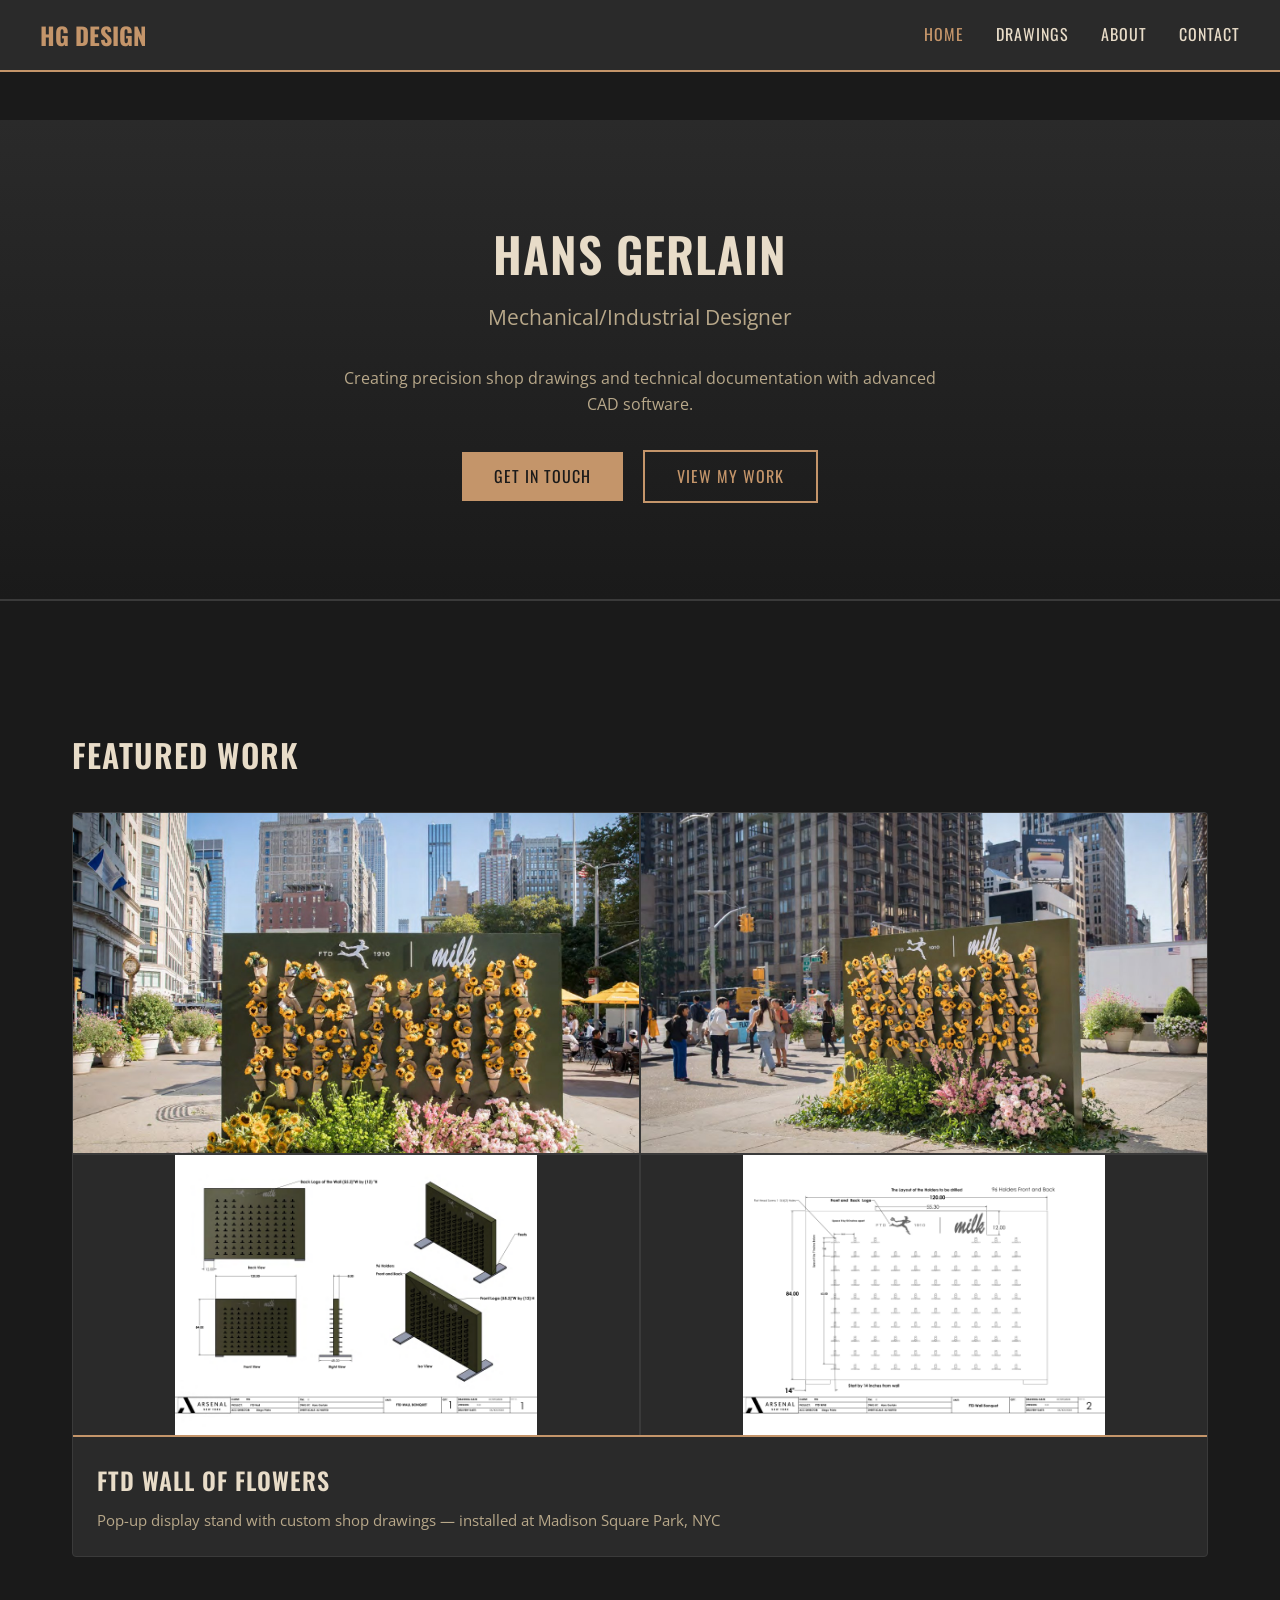
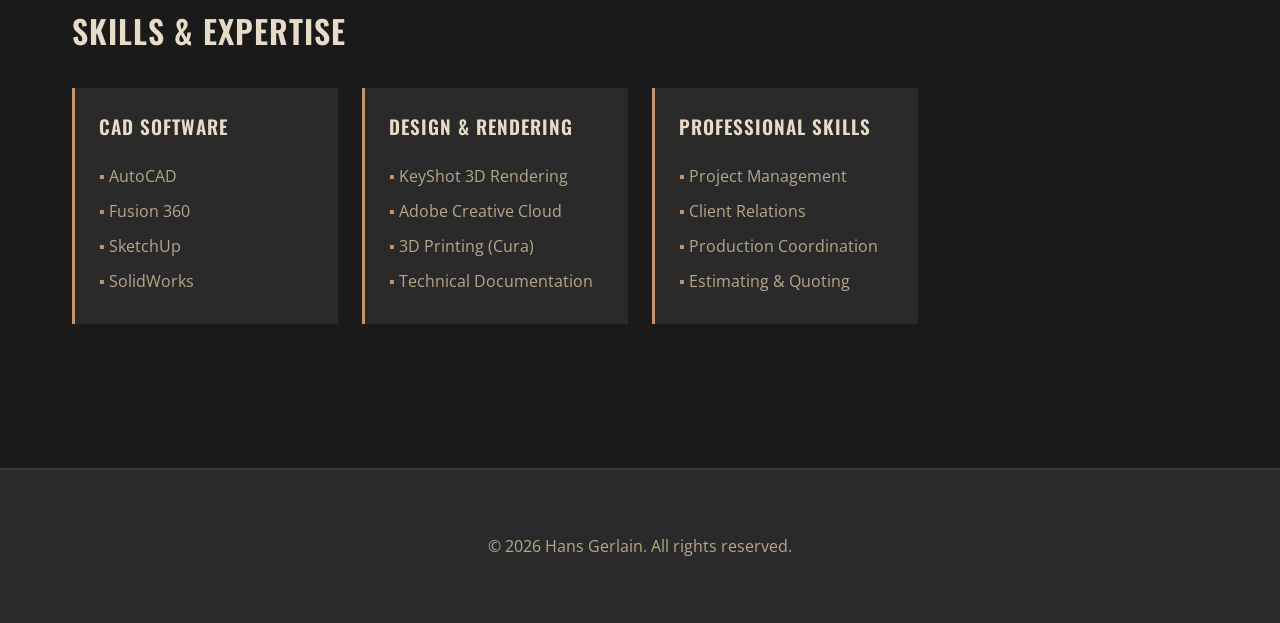
<file: index.html>
<!DOCTYPE html>
<html lang="en">
<head>
  <meta charset="UTF-8">
  <meta name="viewport" content="width=device-width, initial-scale=1.0">
  <title>CAD Designer Portfolio</title>
  <link rel="stylesheet" href="css/style.css">
  <link rel="icon" href="data:image/svg+xml,<svg xmlns='http://www.w3.org/2000/svg' viewBox='0 0 100 100'><text y='.9em' font-size='90'>🔨</text></svg>">
</head>
<body>

  <nav>
    <div class="nav-container">
      <a href="index.html" class="nav-logo">HG Design</a>
      <ul class="nav-links">
        <li><a href="index.html" class="active">Home</a></li>
        <li><a href="drawings.html">Drawings</a></li>
        <li><a href="about.html">About</a></li>
        <li><a href="contact.html">Contact</a></li>
      </ul>
    </div>
  </nav>

  <section class="hero">
    <div class="container">
      <h1>Hans Gerlain</h1>
      <p class="subtitle">Mechanical/Industrial Designer</p>
      <p style="max-width: 600px; margin: 0 auto 2rem; color: var(--text-secondary);">
        Creating precision shop drawings and technical documentation with advanced CAD software.
      </p>
      <a href="contact.html" class="btn">Get In Touch</a>
      <a href="drawings.html" class="btn btn-secondary" style="margin-left: 1rem;">View My Work</a>
    </div>
  </section>

  <main class="container">
    <section class="featured-projects">
      <h2>Featured Work</h2>
      <div class="cards-grid">
        <div class="card ftd-card">
          <div class="ftd-media">
            <img src="images/ftd-photo-1.jpg" alt="FTD Wall of Flowers pop-up at Madison Square Park, NYC" class="ftd-photo">
            <img src="images/ftd-photo-2.jpg" alt="FTD Wall of Flowers pop-up — three-quarter street view" class="ftd-photo">
            <img src="images/ftd-tech-iso.png" alt="FTD Wall of Flowers — isometric technical drawing" class="ftd-tech">
            <img src="images/ftd-tech-front.png" alt="FTD Wall of Flowers — front layout" class="ftd-tech">
          </div>
          <div class="card-body">
            <h3>FTD Wall of Flowers</h3>
            <p>Pop-up display stand with custom shop drawings — installed at Madison Square Park, NYC</p>
          </div>
        </div>
      </div>
    </section>

    <section>
      <h2>Skills & Expertise</h2>
      <div class="skills-grid">
        <div class="skill-category">
          <h4>CAD Software</h4>
          <ul>
            <li>AutoCAD</li>
            <li>Fusion 360</li>
            <li>SketchUp</li>
            <li>SolidWorks</li>
          </ul>
        </div>
        <div class="skill-category">
          <h4>Design & Rendering</h4>
          <ul>
            <li>KeyShot 3D Rendering</li>
            <li>Adobe Creative Cloud</li>
            <li>3D Printing (Cura)</li>
            <li>Technical Documentation</li>
          </ul>
        </div>
        <div class="skill-category">
          <h4>Professional Skills</h4>
          <ul>
            <li>Project Management</li>
            <li>Client Relations</li>
            <li>Production Coordination</li>
            <li>Estimating & Quoting</li>
          </ul>
        </div>
      </div>
    </section>
  </main>

  <footer>
    <div class="container">
      <p>&copy; 2026 Hans Gerlain. All rights reserved.</p>
    </div>
  </footer>

</body>
</html>
</file>
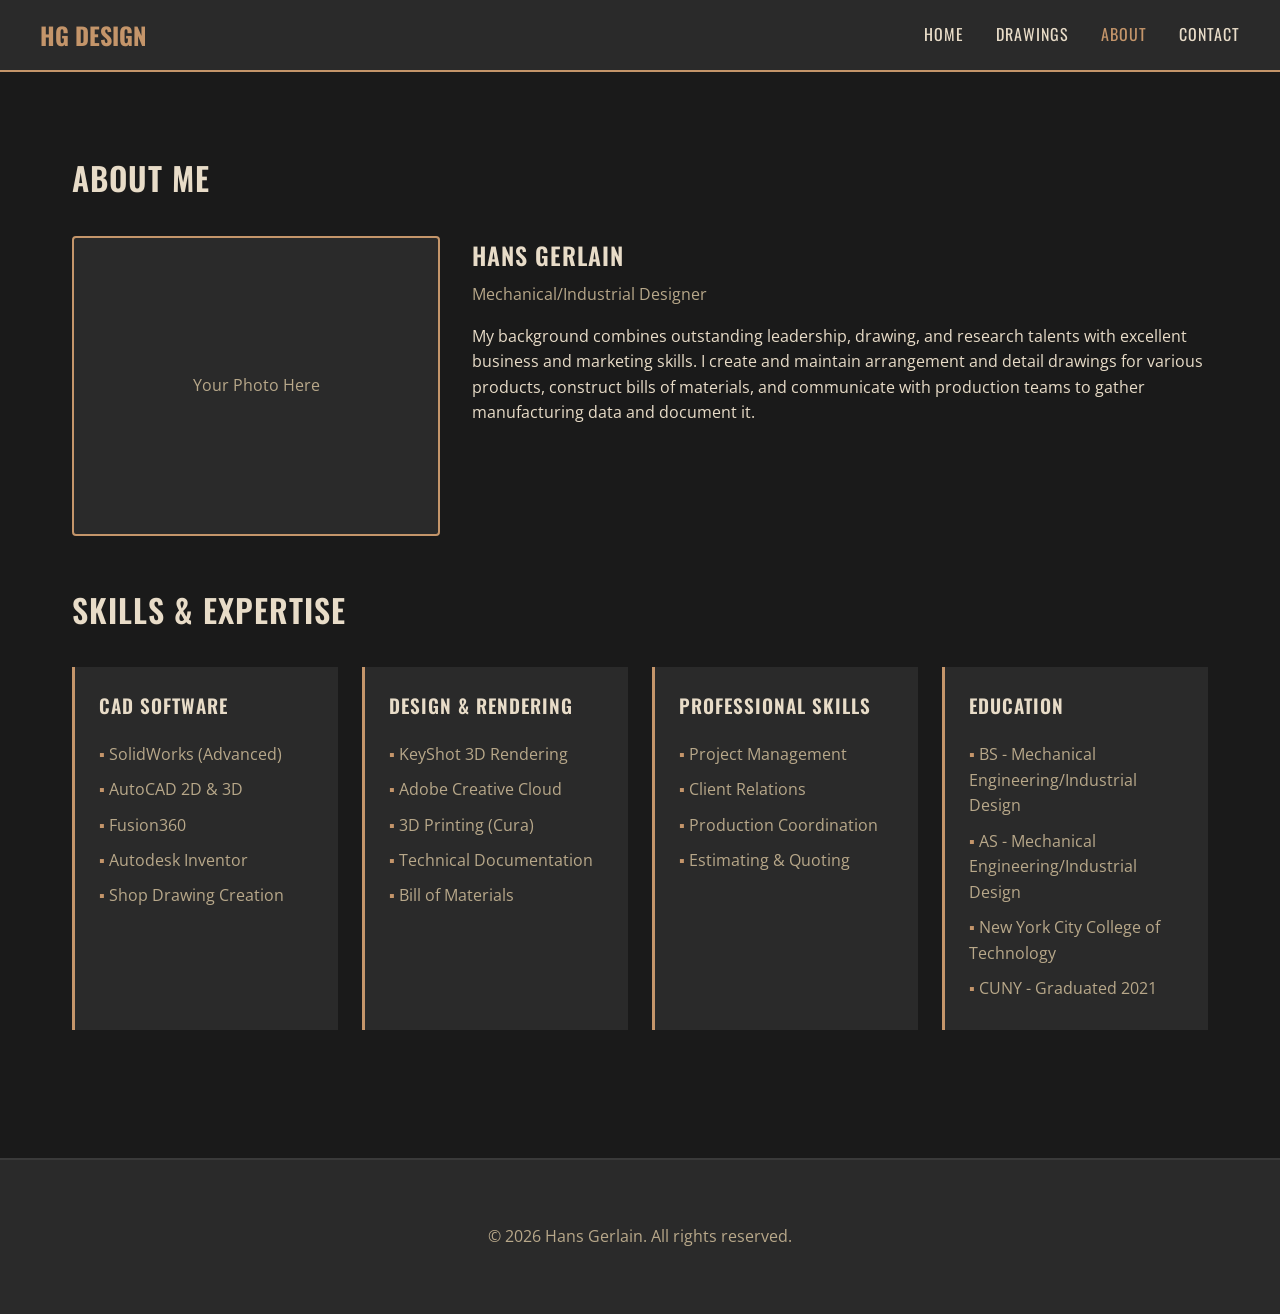
<file: about.html>
<!DOCTYPE html>
<html lang="en">
<head>
  <meta charset="UTF-8">
  <meta name="viewport" content="width=device-width, initial-scale=1.0">
  <title>About - CAD Designer Portfolio</title>
  <link rel="stylesheet" href="css/style.css">
  <link rel="icon" href="data:image/svg+xml,<svg xmlns='http://www.w3.org/2000/svg' viewBox='0 0 100 100'><text y='.9em' font-size='90'>🔨</text></svg>">
</head>
<body>

  <nav>
    <div class="nav-container">
      <a href="index.html" class="nav-logo">HG Design</a>
      <ul class="nav-links">
        <li><a href="index.html">Home</a></li>
        <li><a href="drawings.html">Drawings</a></li>
        <li><a href="about.html" class="active">About</a></li>
        <li><a href="contact.html">Contact</a></li>
      </ul>
    </div>
  </nav>

  <main class="container">
    <section>
      <h2>About Me</h2>

      <div class="about-content">
        <div>
          <div class="about-photo" style="background-color: var(--bg-secondary); height: 300px; display: flex; align-items: center; justify-content: center; color: var(--text-secondary);">
            Your Photo Here
          </div>
        </div>

        <div>
          <h3>Hans Gerlain</h3>
          <p style="color: var(--text-secondary); margin-bottom: 1rem;">Mechanical/Industrial Designer</p>

          <p style="margin-bottom: 1rem;">
            My background combines outstanding leadership, drawing, and research talents with excellent business and marketing skills. I create and maintain arrangement and detail drawings for various products, construct bills of materials, and communicate with production teams to gather manufacturing data and document it.
          </p>
        </div>
      </div>
    </section>

    <section class="about-section">
      <h2>Skills & Expertise</h2>

      <div class="skills-grid">
        <div class="skill-category">
          <h4>CAD Software</h4>
          <ul>
            <li>SolidWorks (Advanced)</li>
            <li>AutoCAD 2D & 3D</li>
            <li>Fusion360</li>
            <li>Autodesk Inventor</li>
            <li>Shop Drawing Creation</li>
          </ul>
        </div>

        <div class="skill-category">
          <h4>Design & Rendering</h4>
          <ul>
            <li>KeyShot 3D Rendering</li>
            <li>Adobe Creative Cloud</li>
            <li>3D Printing (Cura)</li>
            <li>Technical Documentation</li>
            <li>Bill of Materials</li>
          </ul>
        </div>

        <div class="skill-category">
          <h4>Professional Skills</h4>
          <ul>
            <li>Project Management</li>
            <li>Client Relations</li>
            <li>Production Coordination</li>
            <li>Estimating & Quoting</li>
          </ul>
        </div>

        <div class="skill-category">
          <h4>Education</h4>
          <ul>
            <li>BS - Mechanical Engineering/Industrial Design</li>
            <li>AS - Mechanical Engineering/Industrial Design</li>
            <li>New York City College of Technology</li>
            <li>CUNY - Graduated 2021</li>
          </ul>
        </div>
      </div>
    </section>
  </main>

  <footer>
    <div class="container">
      <p>&copy; 2026 Hans Gerlain. All rights reserved.</p>
    </div>
  </footer>

</body>
</html>
</file>
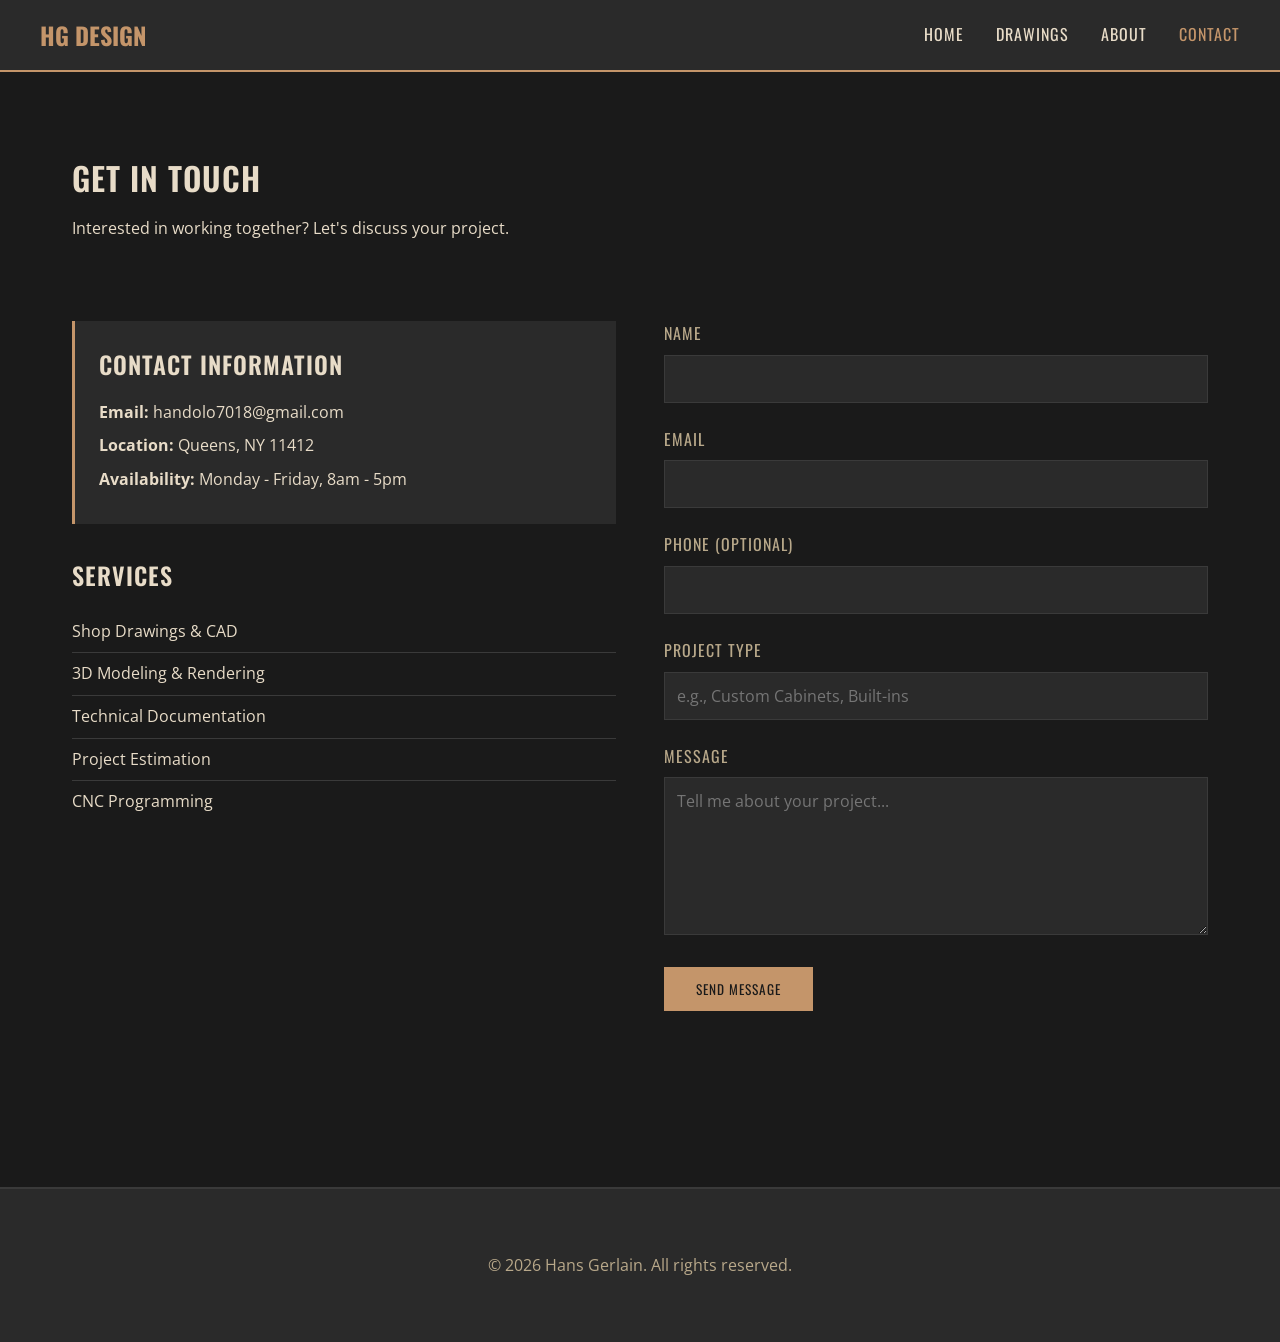
<file: contact.html>
<!DOCTYPE html>
<html lang="en">
<head>
  <meta charset="UTF-8">
  <meta name="viewport" content="width=device-width, initial-scale=1.0">
  <title>Contact - CAD Designer Portfolio</title>
  <link rel="stylesheet" href="css/style.css">
  <link rel="icon" href="data:image/svg+xml,<svg xmlns='http://www.w3.org/2000/svg' viewBox='0 0 100 100'><text y='.9em' font-size='90'>🔨</text></svg>">
</head>
<body>

  <nav>
    <div class="nav-container">
      <a href="index.html" class="nav-logo">HG Design</a>
      <ul class="nav-links">
        <li><a href="index.html">Home</a></li>
        <li><a href="drawings.html">Drawings</a></li>
        <li><a href="about.html">About</a></li>
        <li><a href="contact.html" class="active">Contact</a></li>
      </ul>
    </div>
  </nav>

  <main class="container">
    <section>
      <h2>Get In Touch</h2>
      <p class="subtitle">Interested in working together? Let's discuss your project.</p>

      <div style="display: grid; grid-template-columns: 1fr 1fr; gap: 3rem; margin: 3rem 0;">

        <div>
          <div class="contact-info">
            <h3>Contact Information</h3>
            <p style="margin-top: 1rem;"><strong>Email:</strong> handolo7018@gmail.com</p>
            <p><strong>Location:</strong> Queens, NY 11412</p>
            <p><strong>Availability:</strong> Monday - Friday, 8am - 5pm</p>
          </div>

          <div style="margin-top: 2rem;">
            <h3>Services</h3>
            <ul style="list-style: none; padding-left: 0; margin-top: 1rem;">
              <li style="padding: 0.5rem 0; border-bottom: 1px solid var(--border);">Shop Drawings & CAD</li>
              <li style="padding: 0.5rem 0; border-bottom: 1px solid var(--border);">3D Modeling & Rendering</li>
              <li style="padding: 0.5rem 0; border-bottom: 1px solid var(--border);">Technical Documentation</li>
              <li style="padding: 0.5rem 0; border-bottom: 1px solid var(--border);">Project Estimation</li>
              <li style="padding: 0.5rem 0;">CNC Programming</li>
            </ul>
          </div>
        </div>

        <div>
          <form class="contact-form" id="contact-form">
            <div class="form-group">
              <label for="name">Name</label>
              <input type="text" id="name" name="name" required>
            </div>

            <div class="form-group">
              <label for="email">Email</label>
              <input type="email" id="email" name="email" required>
            </div>

            <div class="form-group">
              <label for="phone">Phone (optional)</label>
              <input type="tel" id="phone" name="phone">
            </div>

            <div class="form-group">
              <label for="project-type">Project Type</label>
              <input type="text" id="project-type" name="project-type" placeholder="e.g., Custom Cabinets, Built-ins">
            </div>

            <div class="form-group">
              <label for="message">Message</label>
              <textarea id="message" name="message" rows="6" required placeholder="Tell me about your project..."></textarea>
            </div>

            <button type="submit" class="btn">Send Message</button>
          </form>
        </div>

      </div>
    </section>
  </main>

  <footer>
    <div class="container">
      <p>&copy; 2026 Hans Gerlain. All rights reserved.</p>
    </div>
  </footer>

  <script>
    document.getElementById('contact-form').addEventListener('submit', function(e) {
      e.preventDefault();
      const data = new FormData(this);
      const name = (data.get('name') || '').trim();
      const subject = encodeURIComponent('Portfolio inquiry' + (name ? ' from ' + name : ''));
      const body = encodeURIComponent(
        'Name: ' + name + '\n' +
        'Email: ' + (data.get('email') || '').trim() + '\n' +
        'Phone: ' + (data.get('phone') || '').trim() + '\n' +
        'Project Type: ' + (data.get('project-type') || '').trim() + '\n\n' +
        'Message:\n' + (data.get('message') || '').trim()
      );
      window.location.href = 'mailto:handolo7018@gmail.com?subject=' + subject + '&body=' + body;
    });
  </script>

</body>
</html>
</file>
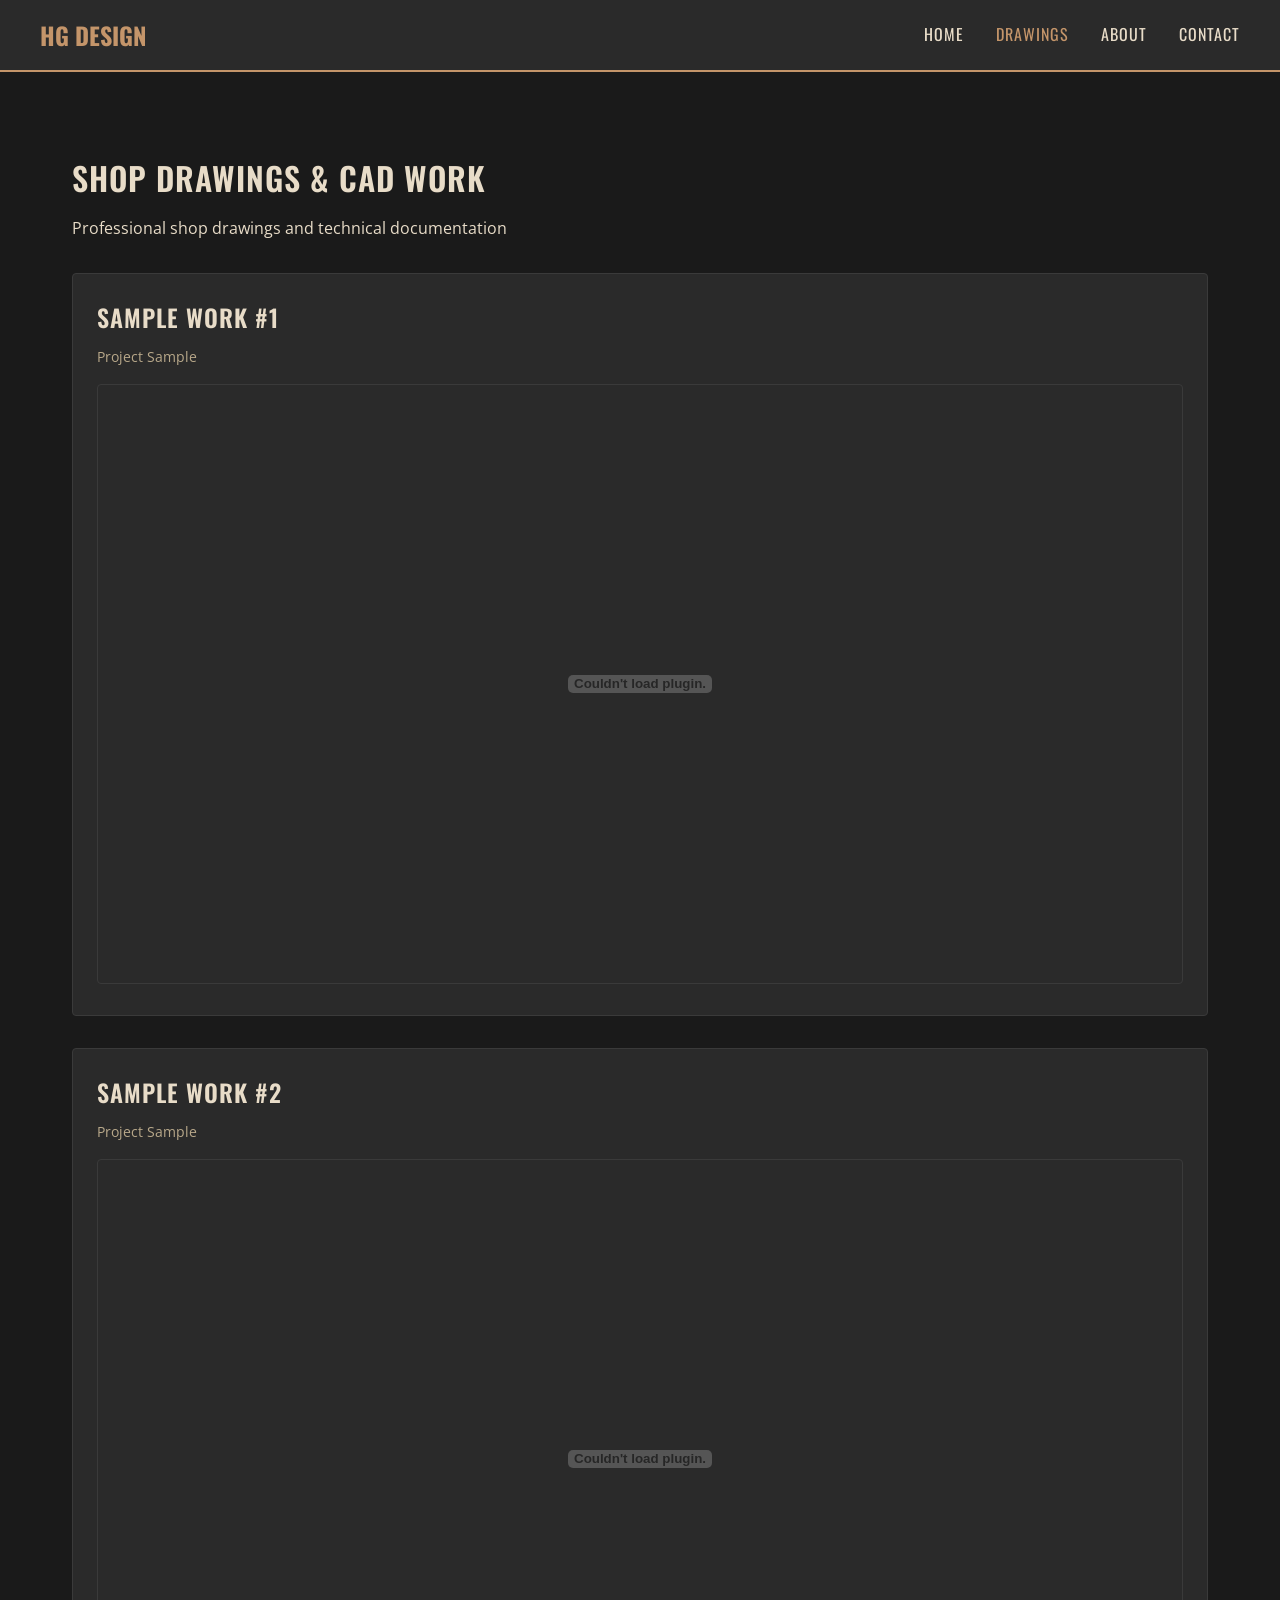
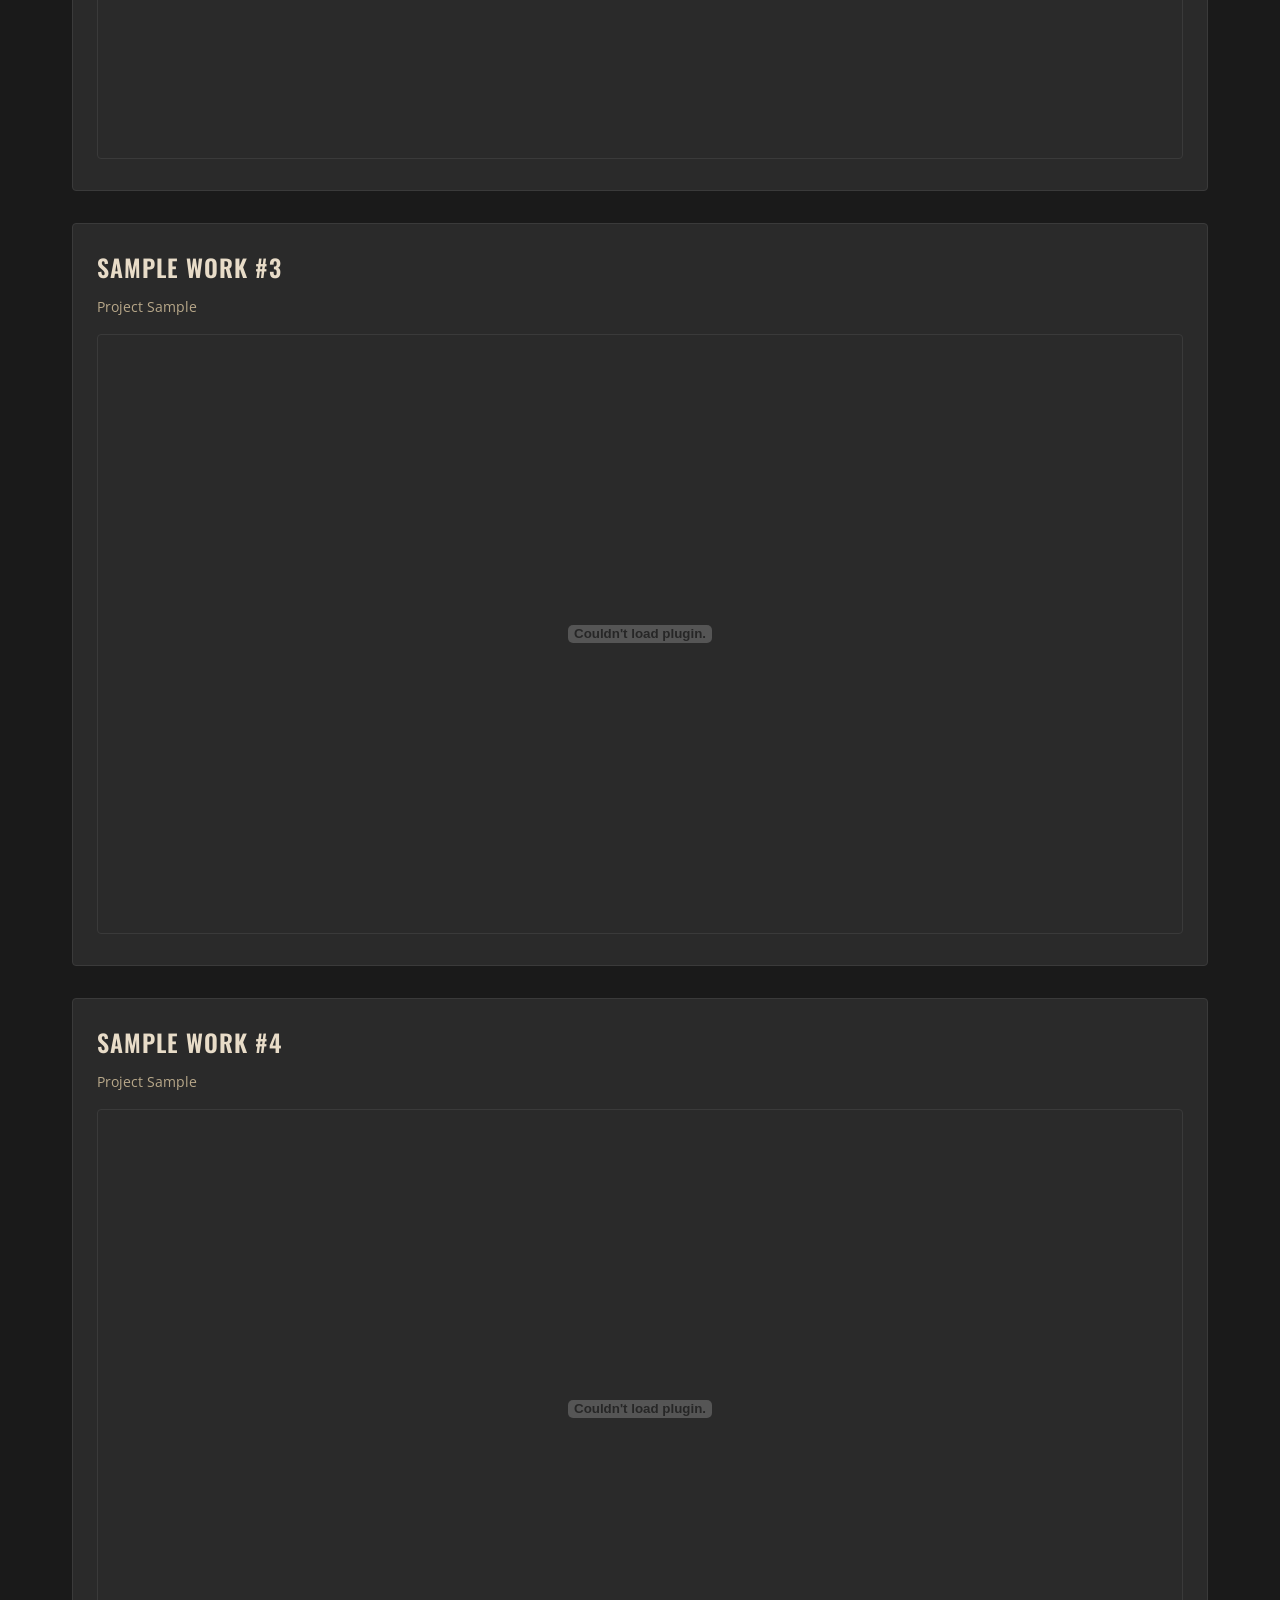
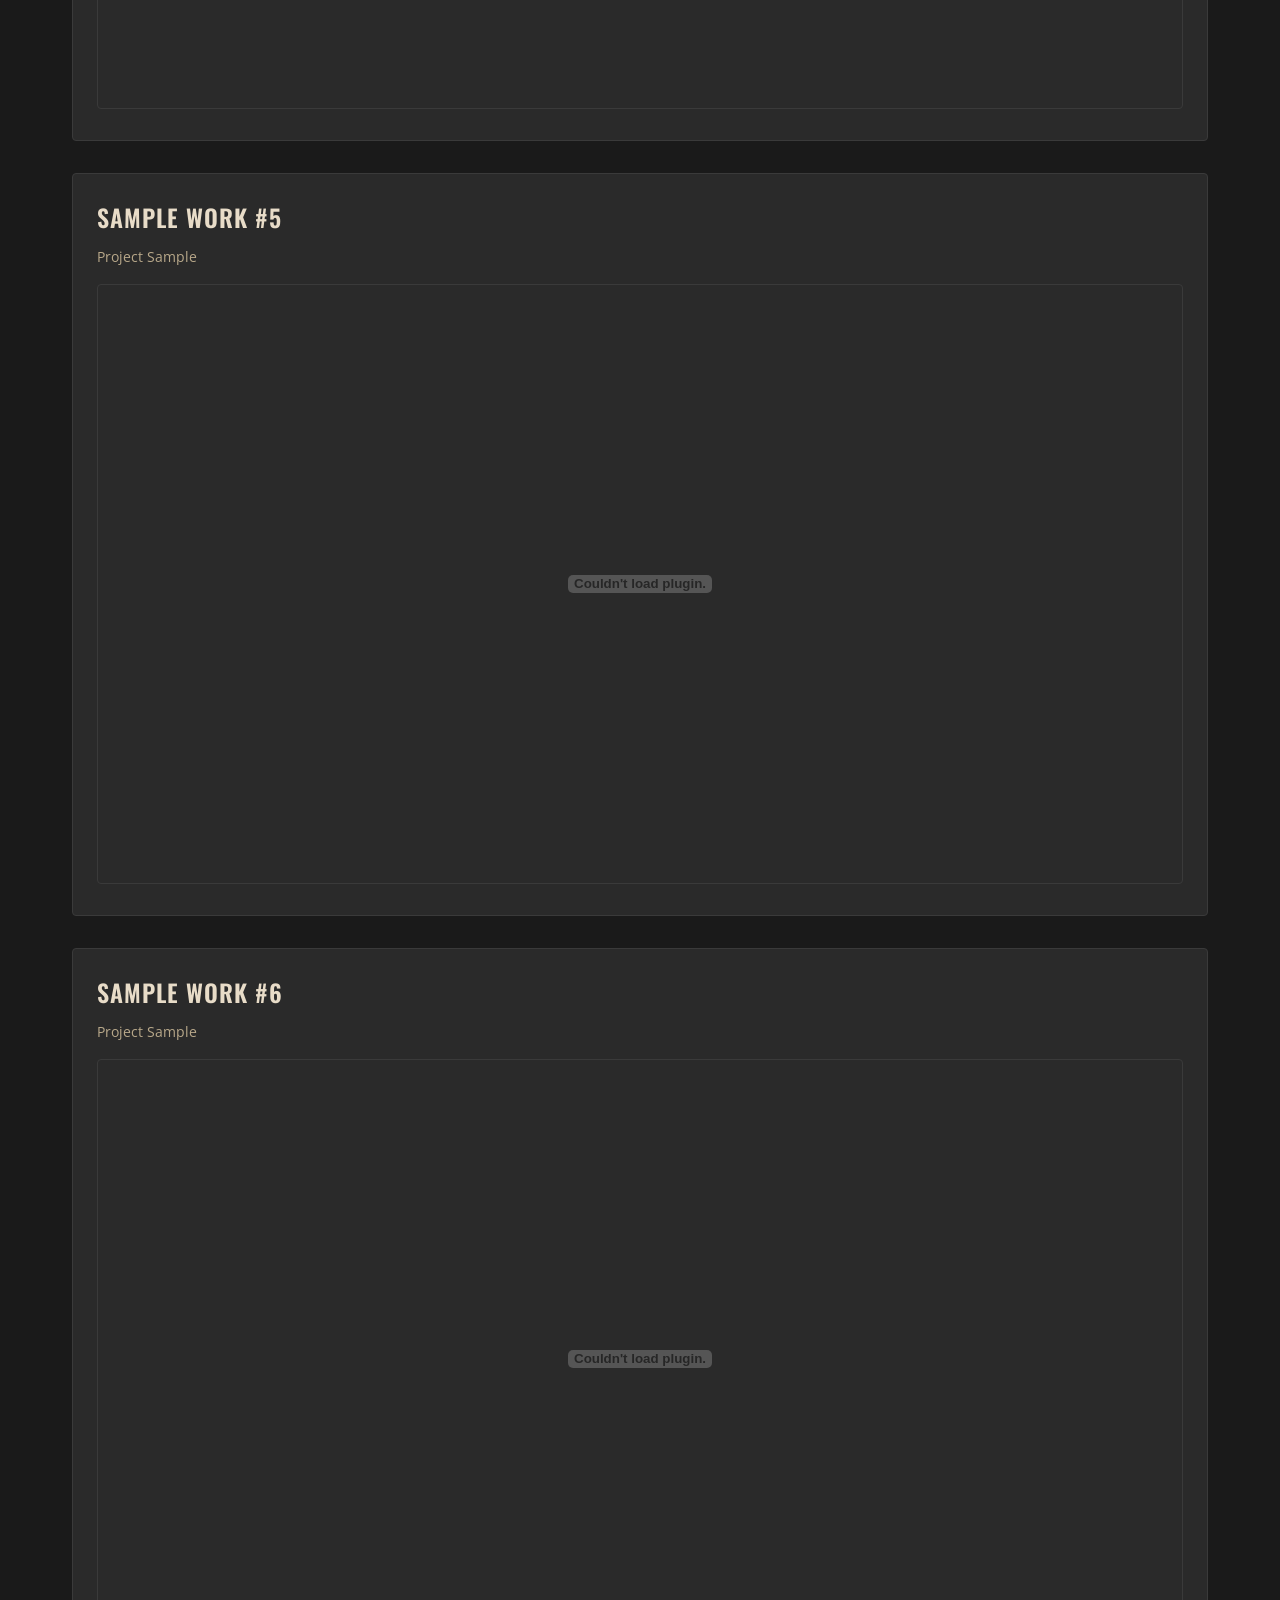
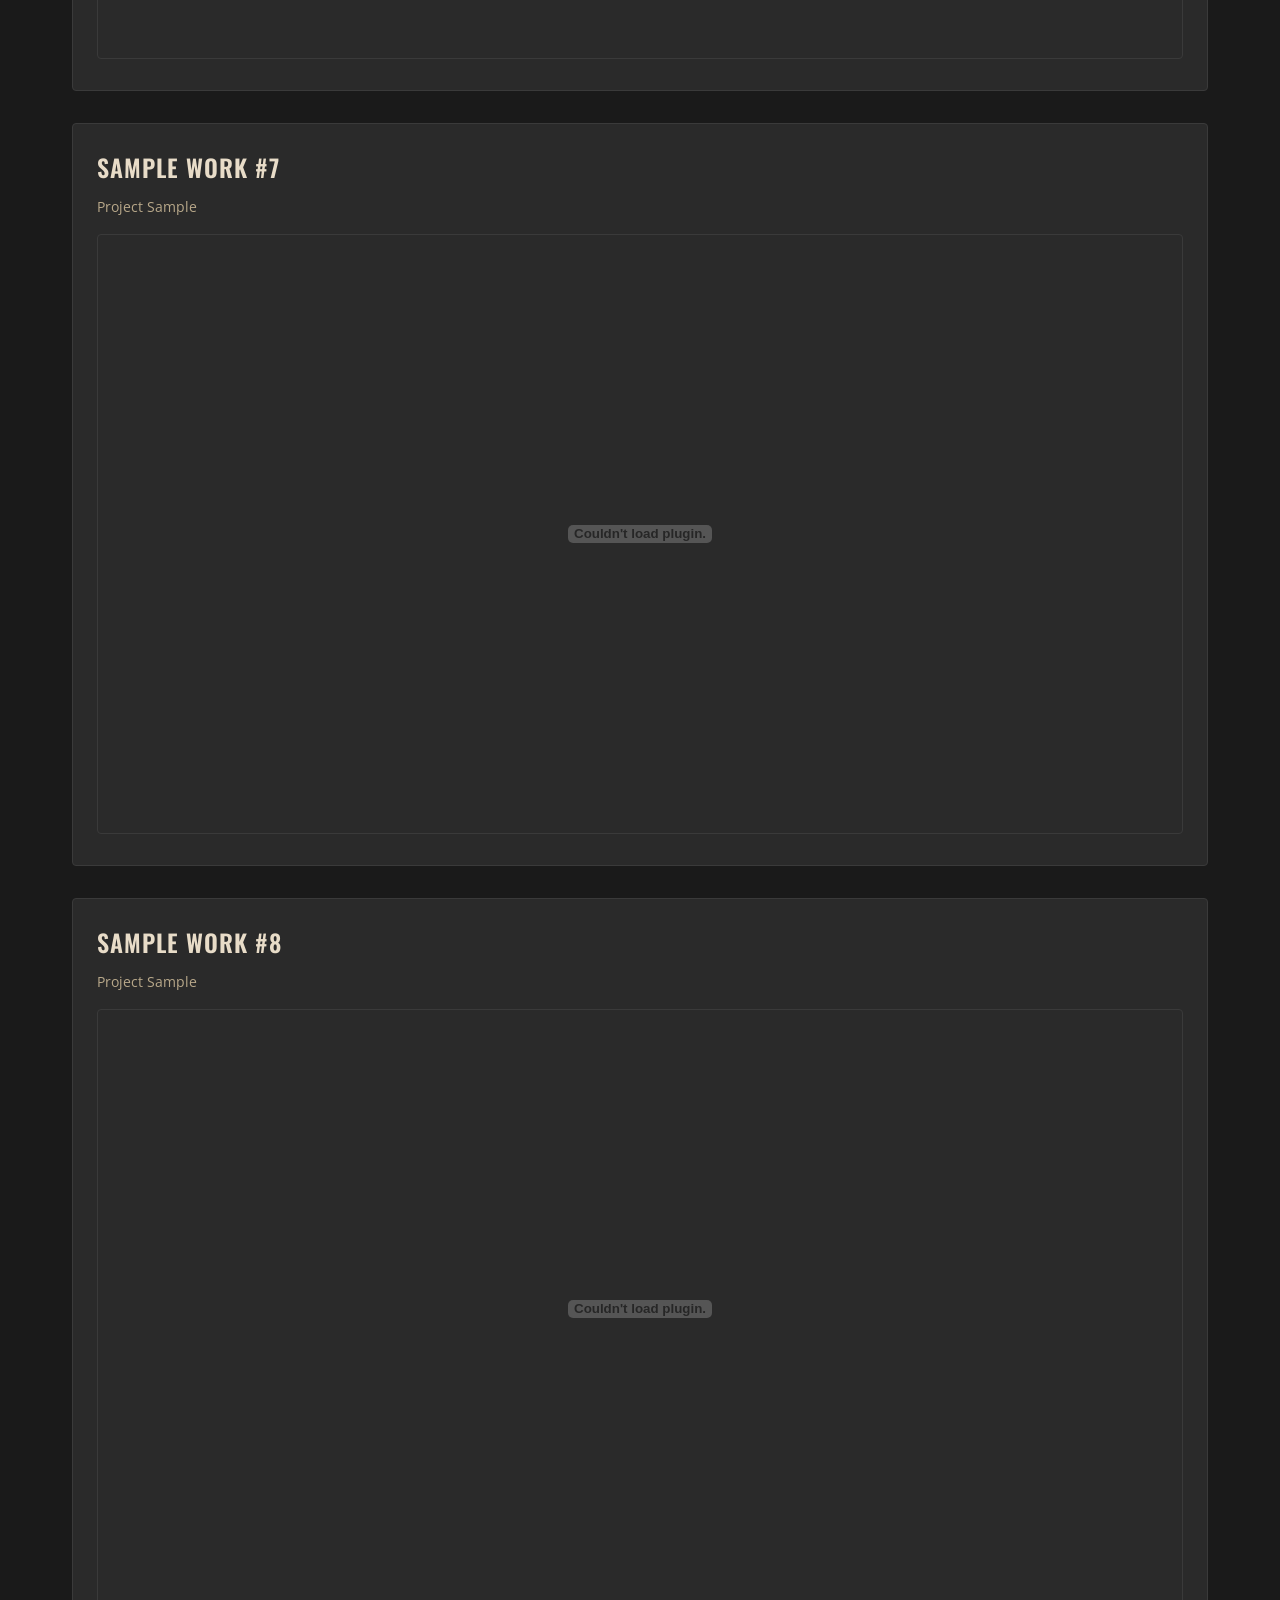
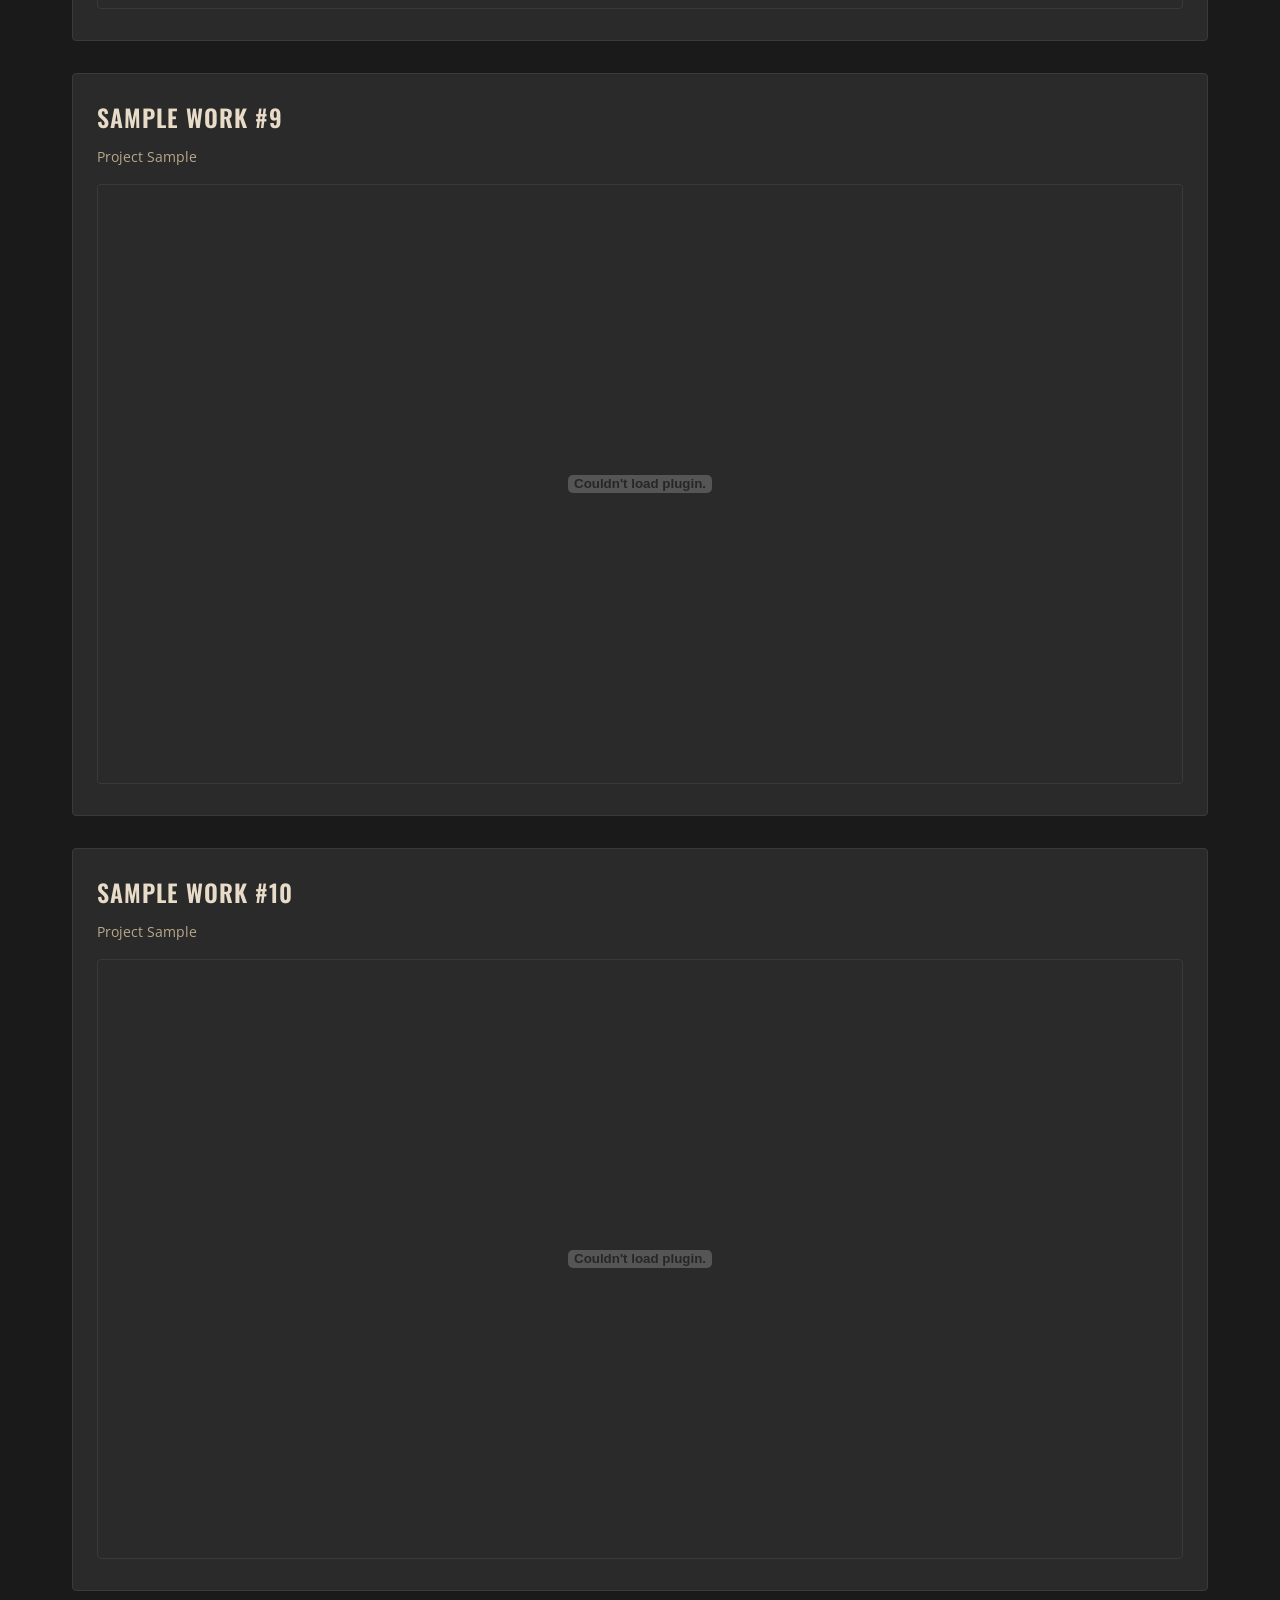
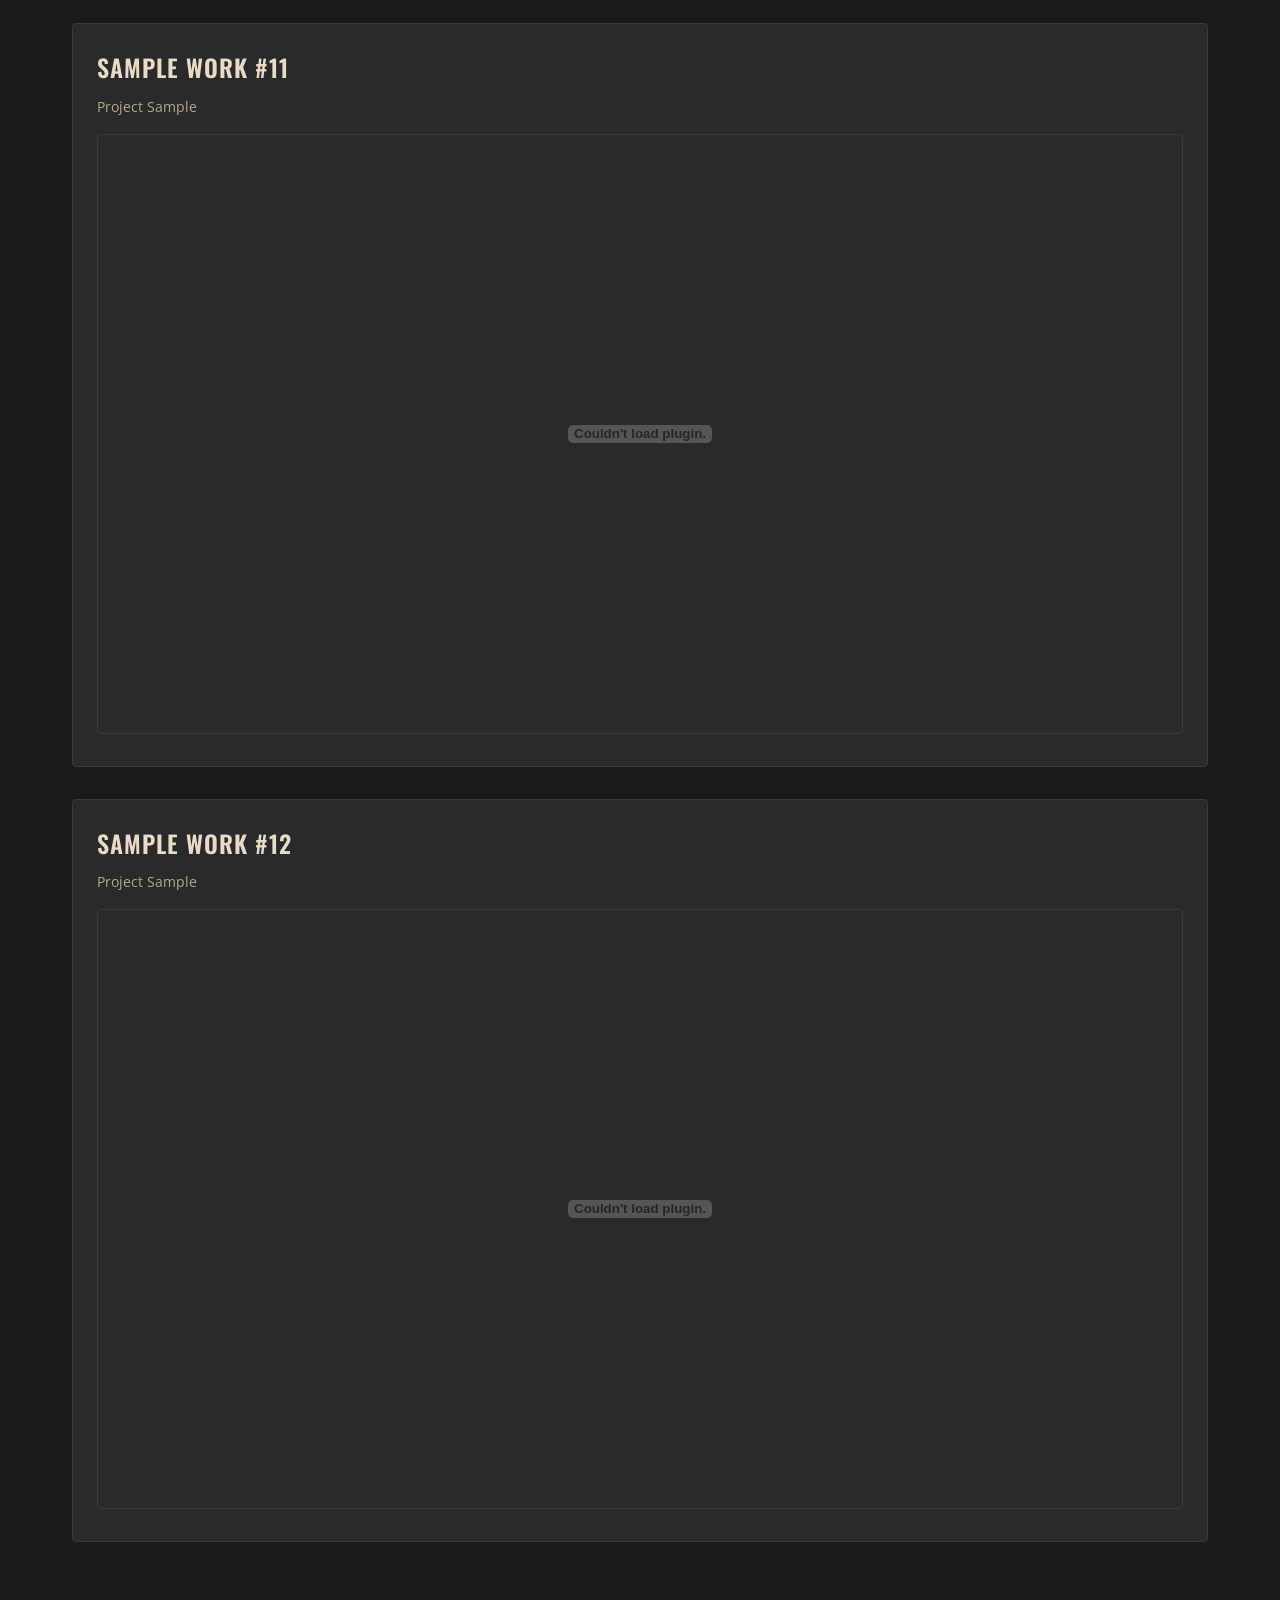
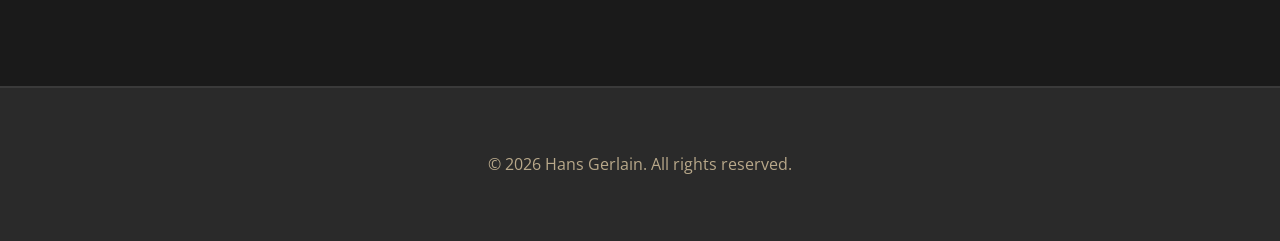
<file: drawings.html>
<!DOCTYPE html>
<html lang="en">
<head>
  <meta charset="UTF-8">
  <meta name="viewport" content="width=device-width, initial-scale=1.0">
  <title>Shop Drawings - CAD Designer Portfolio</title>
  <link rel="stylesheet" href="css/style.css">
  <link rel="icon" href="data:image/svg+xml,<svg xmlns='http://www.w3.org/2000/svg' viewBox='0 0 100 100'><text y='.9em' font-size='90'>🔨</text></svg>">
</head>
<body>

  <nav>
    <div class="nav-container">
      <a href="index.html" class="nav-logo">HG Design</a>
      <ul class="nav-links">
        <li><a href="index.html">Home</a></li>
        <li><a href="drawings.html" class="active">Drawings</a></li>
        <li><a href="about.html">About</a></li>
        <li><a href="contact.html">Contact</a></li>
      </ul>
    </div>
  </nav>

  <main class="container">
    <section>
      <h2>Shop Drawings & CAD Work</h2>
      <p class="subtitle">Professional shop drawings and technical documentation</p>

      <div id="drawings-list">
        <div class="pdf-container" data-category="samples">
          <h3>Sample Work #1</h3>
          <p class="pdf-meta">Project Sample</p>
          <embed src="pdfs/Sample of Work 1.pdf" type="application/pdf" class="pdf-embed">
        </div>

        <div class="pdf-container" data-category="samples">
          <h3>Sample Work #2</h3>
          <p class="pdf-meta">Project Sample</p>
          <embed src="pdfs/Sample of Work 2.pdf" type="application/pdf" class="pdf-embed">
        </div>

        <div class="pdf-container" data-category="samples">
          <h3>Sample Work #3</h3>
          <p class="pdf-meta">Project Sample</p>
          <embed src="pdfs/Sample of Work 3.pdf" type="application/pdf" class="pdf-embed">
        </div>

        <div class="pdf-container" data-category="samples">
          <h3>Sample Work #4</h3>
          <p class="pdf-meta">Project Sample</p>
          <embed src="pdfs/Sample of Work 4.pdf" type="application/pdf" class="pdf-embed">
        </div>

        <div class="pdf-container" data-category="samples">
          <h3>Sample Work #5</h3>
          <p class="pdf-meta">Project Sample</p>
          <embed src="pdfs/Sample of Work 5.pdf" type="application/pdf" class="pdf-embed">
        </div>

        <div class="pdf-container" data-category="samples">
          <h3>Sample Work #6</h3>
          <p class="pdf-meta">Project Sample</p>
          <embed src="pdfs/Sample of Work 6.pdf" type="application/pdf" class="pdf-embed">
        </div>

        <div class="pdf-container" data-category="samples">
          <h3>Sample Work #7</h3>
          <p class="pdf-meta">Project Sample</p>
          <embed src="pdfs/Sample of Work 7.pdf" type="application/pdf" class="pdf-embed">
        </div>

        <div class="pdf-container" data-category="samples">
          <h3>Sample Work #8</h3>
          <p class="pdf-meta">Project Sample</p>
          <embed src="pdfs/Sample of Work 8.pdf" type="application/pdf" class="pdf-embed">
        </div>

        <div class="pdf-container" data-category="samples">
          <h3>Sample Work #9</h3>
          <p class="pdf-meta">Project Sample</p>
          <embed src="pdfs/Sample of Work 10.pdf" type="application/pdf" class="pdf-embed">
        </div>

        <div class="pdf-container" data-category="samples">
          <h3>Sample Work #10</h3>
          <p class="pdf-meta">Project Sample</p>
          <embed src="pdfs/Sample of Work 11.pdf" type="application/pdf" class="pdf-embed">
        </div>

        <div class="pdf-container" data-category="samples">
          <h3>Sample Work #11</h3>
          <p class="pdf-meta">Project Sample</p>
          <embed src="pdfs/Sample of Work 12.pdf" type="application/pdf" class="pdf-embed">
        </div>

        <div class="pdf-container" data-category="samples">
          <h3>Sample Work #12</h3>
          <p class="pdf-meta">Project Sample</p>
          <embed src="pdfs/Sample of Work 13.pdf" type="application/pdf" class="pdf-embed">
        </div>
      </div>

    </section>
  </main>

  <footer>
    <div class="container">
      <p>&copy; 2026 Hans Gerlain. All rights reserved.</p>
    </div>
  </footer>

</body>
</html>
</file>
<file: css/style.css>
/* Portfolio Site - Workshop Industrial Theme */

/* Google Fonts import */
@import url('https://fonts.googleapis.com/css2?family=Oswald:wght@400;600;700&family=Open+Sans:wght@400;600&display=swap');

/* CSS Variables */
:root {
  --bg-primary: #1a1a1a;
  --bg-secondary: #2a2a2a;
  --text-primary: #e8dcc8;
  --text-secondary: #b8a88a;
  --accent: #c4956a;
  --accent-hover: #d4a57a;
  --border: #3a3a3a;
  --card-bg: #2a2a2a;
}

/* Reset */
* {
  margin: 0;
  padding: 0;
  box-sizing: border-box;
}

body {
  font-family: 'Open Sans', sans-serif;
  background-color: var(--bg-primary);
  color: var(--text-primary);
  line-height: 1.6;
}

/* Typography */
h1, h2, h3, h4 {
  font-family: 'Oswald', sans-serif;
  font-weight: 600;
  text-transform: uppercase;
  letter-spacing: 1px;
}

h1 { font-size: 2.5rem; margin-bottom: 1rem; }
h2 { font-size: 2rem; margin-bottom: 0.75rem; }
h3 { font-size: 1.5rem; margin-bottom: 0.5rem; }
h4 { font-size: 1.2rem; margin-bottom: 0.5rem; }

/* Navigation */
nav {
  background-color: var(--bg-secondary);
  padding: 1rem 2rem;
  border-bottom: 2px solid var(--accent);
  position: sticky;
  top: 0;
  z-index: 1000;
}

.nav-container {
  max-width: 1200px;
  margin: 0 auto;
  display: flex;
  justify-content: space-between;
  align-items: center;
}

.nav-logo {
  font-family: 'Oswald', sans-serif;
  font-size: 1.5rem;
  color: var(--accent);
  text-decoration: none;
  font-weight: 700;
  text-transform: uppercase;
}

.nav-links {
  display: flex;
  gap: 2rem;
  list-style: none;
}

.nav-links a {
  color: var(--text-primary);
  text-decoration: none;
  font-family: 'Oswald', sans-serif;
  text-transform: uppercase;
  letter-spacing: 1px;
  transition: color 0.3s;
}

.nav-links a:hover,
.nav-links a.active {
  color: var(--accent);
}

/* Container */
.container {
  max-width: 1200px;
  margin: 0 auto;
  padding: 2rem;
}

/* Hero Section */
.hero {
  text-align: center;
  padding: 4rem 2rem;
  background: linear-gradient(to bottom, var(--bg-secondary), var(--bg-primary));
  border-bottom: 2px solid var(--border);
}

.hero h1 {
  font-size: 3rem;
  margin-bottom: 0.5rem;
}

.hero .subtitle {
  font-size: 1.3rem;
  color: var(--text-secondary);
  margin-bottom: 2rem;
}

/* Buttons */
.btn {
  display: inline-block;
  padding: 0.75rem 2rem;
  background-color: var(--accent);
  color: var(--bg-primary);
  text-decoration: none;
  font-family: 'Oswald', sans-serif;
  text-transform: uppercase;
  letter-spacing: 1px;
  border: none;
  cursor: pointer;
  transition: background-color 0.3s;
}

.btn:hover {
  background-color: var(--accent-hover);
}

.btn-secondary {
  background-color: transparent;
  border: 2px solid var(--accent);
  color: var(--accent);
}

.btn-secondary:hover {
  background-color: var(--accent);
  color: var(--bg-primary);
}

/* Cards */
.cards-grid {
  display: grid;
  grid-template-columns: repeat(auto-fill, minmax(300px, 1fr));
  gap: 2rem;
  margin: 2rem 0;
}

.card {
  background-color: var(--card-bg);
  border: 1px solid var(--border);
  border-radius: 4px;
  overflow: hidden;
  transition: transform 0.3s, border-color 0.3s;
}

.card:hover {
  transform: translateY(-4px);
  border-color: var(--accent);
}

.card-img {
  width: 100%;
  height: 200px;
  object-fit: cover;
  border-bottom: 2px solid var(--accent);
}

.card-body {
  padding: 1.5rem;
}

.card-body h3 {
  margin-bottom: 0.5rem;
}

.card-body p {
  color: var(--text-secondary);
  font-size: 0.95rem;
}

/* PDF Embed */
.pdf-container {
  margin: 2rem 0;
  padding: 1.5rem;
  background-color: var(--card-bg);
  border: 1px solid var(--border);
  border-radius: 4px;
}

.pdf-container h3 {
  margin-bottom: 0.5rem;
}

.pdf-container .pdf-meta {
  color: var(--text-secondary);
  font-size: 0.9rem;
  margin-bottom: 1rem;
}

.pdf-embed {
  width: 100%;
  height: 600px;
  border: 1px solid var(--border);
  border-radius: 4px;
}

/* Skills Section */
.skills-grid {
  display: grid;
  grid-template-columns: repeat(auto-fill, minmax(250px, 1fr));
  gap: 1.5rem;
  margin: 2rem 0;
}

.skill-category {
  background-color: var(--card-bg);
  padding: 1.5rem;
  border-left: 3px solid var(--accent);
}

.skill-category h4 {
  margin-bottom: 1rem;
}

.skill-category ul {
  list-style: none;
  padding-left: 0;
}

.skill-category li {
  padding: 0.3rem 0;
  color: var(--text-secondary);
}

.skill-category li:before {
  content: "▪ ";
  color: var(--accent);
}

/* Contact Form */
.contact-form {
  max-width: 600px;
  margin: 2rem 0;
}

.form-group {
  margin-bottom: 1.5rem;
}

.form-group label {
  display: block;
  margin-bottom: 0.5rem;
  font-family: 'Oswald', sans-serif;
  text-transform: uppercase;
  letter-spacing: 1px;
  color: var(--text-secondary);
}

.form-group input,
.form-group textarea {
  width: 100%;
  padding: 0.75rem;
  background-color: var(--bg-secondary);
  border: 1px solid var(--border);
  color: var(--text-primary);
  font-family: 'Open Sans', sans-serif;
  font-size: 1rem;
}

.form-group input:focus,
.form-group textarea:focus {
  outline: none;
  border-color: var(--accent);
}

/* Contact Info */
.contact-info {
  margin: 2rem 0;
  padding: 1.5rem;
  background-color: var(--card-bg);
  border-left: 3px solid var(--accent);
}

.contact-info p {
  margin-bottom: 0.5rem;
}

/* Filter Bar */
.filter-bar {
  display: flex;
  gap: 1rem;
  margin: 2rem 0;
  flex-wrap: wrap;
}

.filter-btn {
  padding: 0.5rem 1.5rem;
  background-color: var(--bg-secondary);
  color: var(--text-primary);
  border: 1px solid var(--border);
  font-family: 'Oswald', sans-serif;
  text-transform: uppercase;
  letter-spacing: 1px;
  cursor: pointer;
  transition: all 0.3s;
}

.filter-btn:hover,
.filter-btn.active {
  background-color: var(--accent);
  color: var(--bg-primary);
  border-color: var(--accent);
}

/* About Section */
.about-section {
  margin: 2rem 0;
}

.about-content {
  display: grid;
  grid-template-columns: 1fr 2fr;
  gap: 2rem;
  margin: 2rem 0;
  align-items: start;
}

.about-photo {
  width: 100%;
  border-radius: 4px;
  border: 2px solid var(--accent);
}

/* Footer */
footer {
  background-color: var(--bg-secondary);
  padding: 2rem;
  text-align: center;
  border-top: 2px solid var(--border);
  margin-top: 4rem;
  color: var(--text-secondary);
}

/* Responsive */
@media (max-width: 768px) {
  .nav-container {
    flex-direction: column;
    gap: 1rem;
  }

  .nav-links {
    gap: 1rem;
    flex-wrap: wrap;
    justify-content: center;
  }

  .hero h1 {
    font-size: 2rem;
  }

  .about-content {
    grid-template-columns: 1fr;
  }

  .cards-grid {
    grid-template-columns: 1fr;
  }

  .pdf-embed {
    height: 400px;
  }

  h1 { font-size: 2rem; }
  h2 { font-size: 1.5rem; }
  h3 { font-size: 1.3rem; }
}

/* Section Spacing */
section {
  margin: 3rem 0;
}

/* Featured Projects on Home */
.featured-projects {
  margin: 3rem 0;
}

/* FTD card spans the full grid with a 2x2 media block */
.ftd-card {
  grid-column: 1 / -1;
}

.ftd-media {
  display: grid;
  grid-template-columns: 1fr 1fr;
  gap: 2px;
  background-color: var(--border);
  border-bottom: 2px solid var(--accent);
}

.ftd-media img {
  width: 100%;
  display: block;
}

.ftd-photo {
  height: 340px;
  object-fit: cover;
}

.ftd-tech {
  height: 280px;
  object-fit: contain;
  background-color: var(--bg-secondary);
}

@media (max-width: 768px) {
  .ftd-media {
    grid-template-columns: 1fr;
  }
  .ftd-photo {
    height: 240px;
  }
  .ftd-tech {
    height: 220px;
  }
}
</file>
